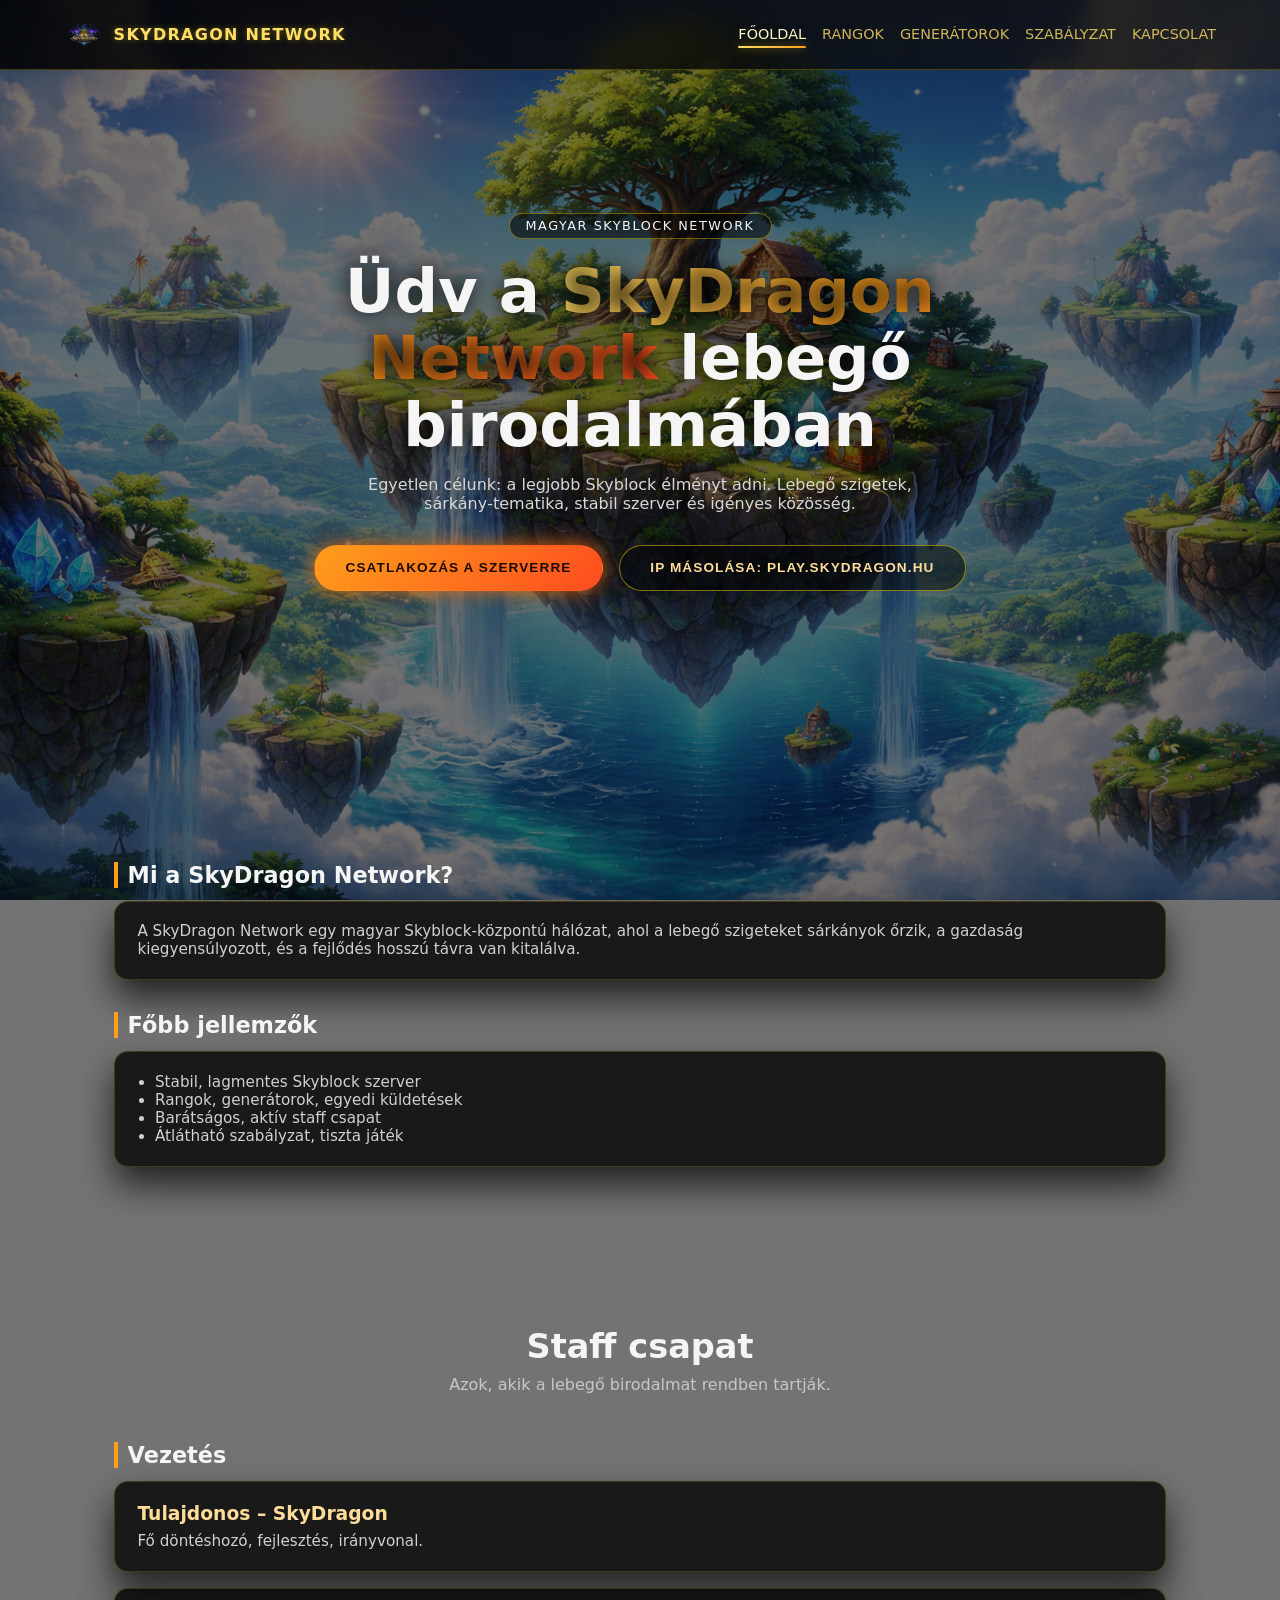
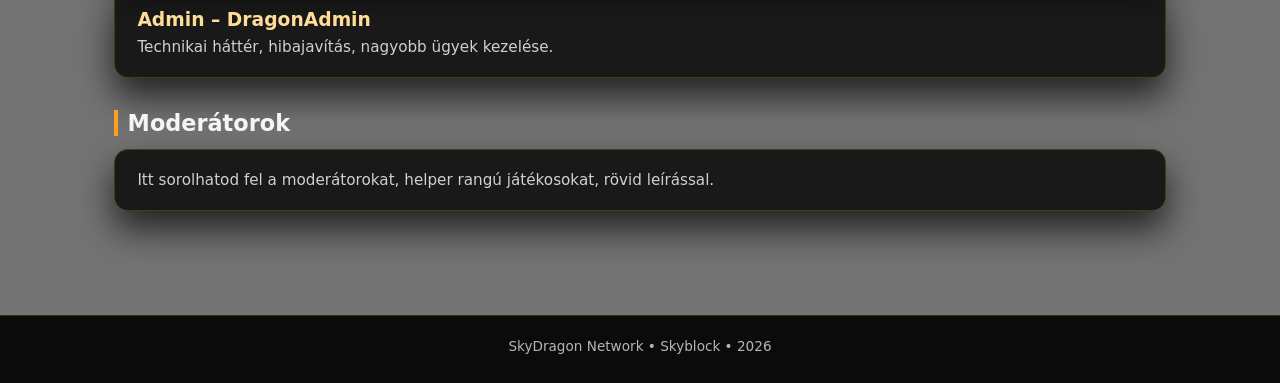
<file: index.html>
<!DOCTYPE html>
<html lang="hu">
<head>
    <meta charset="UTF-8">
    <title>SkyDragon Network • Főoldal</title>
    <link rel="stylesheet" href="style.css">
    <link rel="icon" href="logo.png" type="image/x-icon">
</head>
<body>

<header>
    <div class="nav">

        <div class="logo">
            <img src="logo.png" class="logo-icon" alt="SkyDragon Logo">
            SkyDragon Network
        </div>

        <nav class="nav-links">
            <a href="index.html" class="active">Főoldal</a>
            <a href="ranks.html">Rangok</a>
            <a href="generators.html">Generátorok</a>
            <a href="rules.html">Szabályzat</a>
            <a href="contact.html">Kapcsolat</a>
        </nav>

    </div>
</header>




<section class="hero">
    <div class="hero-inner">
        <div class="hero-badge">Magyar Skyblock Network</div>

        <h1 class="hero-title">
            Üdv a <span>SkyDragon Network</span> lebegő birodalmában
        </h1>

        <p class="hero-subtitle">
            Egyetlen célunk: a legjobb Skyblock élményt adni.
            Lebegő szigetek, sárkány‑tematika, stabil szerver és igényes közösség.
        </p>

        <div class="hero-actions">
            <button class="btn btn-primary">Csatlakozás a szerverre</button>

            <button class="btn btn-ghost"
                onclick="navigator.clipboard.writeText('play.skydragon.hu')">
                IP másolása: play.skydragon.hu
            </button>
        </div>
    </div>
</section>

<main>
    <section class="section">
        <h2 class="section-title">Mi a SkyDragon Network?</h2>
        <div class="card">
            <p>
                A SkyDragon Network egy magyar Skyblock‑központú hálózat, ahol a lebegő szigeteket
                sárkányok őrzik, a gazdaság kiegyensúlyozott, és a fejlődés hosszú távra van kitalálva.
            </p>
        </div>
    </section>

    <section class="section">
        <h2 class="section-title">Főbb jellemzők</h2>
        <div class="card">
            <ul>
                <li>Stabil, lagmentes Skyblock szerver</li>
                <li>Rangok, generátorok, egyedi küldetések</li>
                <li>Barátságos, aktív staff csapat</li>
                <li>Átlátható szabályzat, tiszta játék</li>
            </ul>
        </div>
    </section>
</main>

<main>
    <div class="page-hero">
        <h1>Staff csapat</h1>
        <p>Azok, akik a lebegő birodalmat rendben tartják.</p>
    </div>

    <section class="section">
        <h2 class="section-title">Vezetés</h2>

        <div class="card">
            <h3>Tulajdonos – SkyDragon</h3>
            <p>Fő döntéshozó, fejlesztés, irányvonal.</p>
        </div>

        <div class="card">
            <h3>Admin – DragonAdmin</h3>
            <p>Technikai háttér, hibajavítás, nagyobb ügyek kezelése.</p>
        </div>
    </section>

    <section class="section">
        <h2 class="section-title">Moderátorok</h2>
        <div class="card">
            <p>Itt sorolhatod fel a moderátorokat, helper rangú játékosokat, rövid leírással.</p>
        </div>
    </section>
</main>

<footer>
    SkyDragon Network • Skyblock • 2026
</footer>

</body>
</html>
</file>
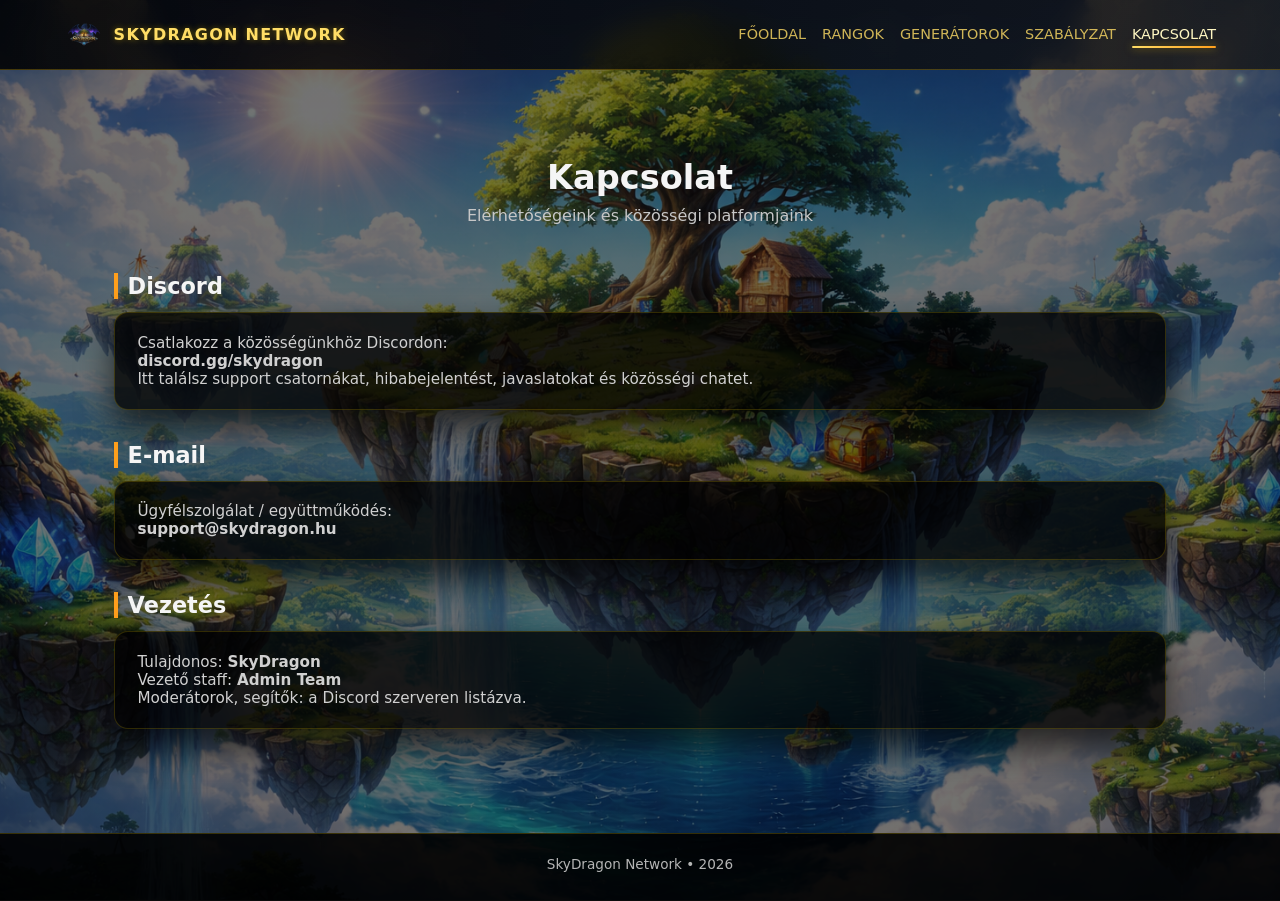
<file: contact.html>
<!DOCTYPE html>
<html lang="hu">
<head>
    <meta charset="UTF-8">
    <title>SkyDragon Network • Kapcsolat</title>
    <link rel="stylesheet" href="style.css">
    <link rel="icon" href="logo.png" type="image/x-icon">
</head>
<body>


<header>
    <div class="nav">
        <div class="logo">
            <img src="logo.png" class="logo-icon" alt="SkyDragon Logo">
            SkyDragon Network
        </div>
        <nav class="nav-links">
            <a href="index.html">Főoldal</a>
            <a href="ranks.html">Rangok</a>
            <a href="generators.html">Generátorok</a>
            <a href="rules.html">Szabályzat</a>
            <a href="contact.html" class="active">Kapcsolat</a>
        </nav>
    </div>
</header>

<main>
    <div class="page-hero">
        <h1>Kapcsolat</h1>
        <p>Elérhetőségeink és közösségi platformjaink</p>
    </div>

    <section class="section">
        <h2 class="section-title">Discord</h2>
        <div class="card">
            <p>Csatlakozz a közösségünkhöz Discordon:</p>
            <p><strong>discord.gg/skydragon</strong></p>
            <p>Itt találsz support csatornákat, hibabejelentést, javaslatokat és közösségi chatet.</p>
        </div>
    </section>

    <section class="section">
        <h2 class="section-title">E-mail</h2>
        <div class="card">
            <p>Ügyfélszolgálat / együttműködés:</p>
            <p><strong>support@skydragon.hu</strong></p>
        </div>
    </section>

    <section class="section">
        <h2 class="section-title">Vezetés</h2>
        <div class="card">
            <p>Tulajdonos: <strong>SkyDragon</strong></p>
            <p>Vezető staff: <strong>Admin Team</strong></p>
            <p>Moderátorok, segítők: a Discord szerveren listázva.</p>
        </div>
    </section>
</main>

<footer>
    SkyDragon Network • 2026
</footer>

</body>
</html>
</file>
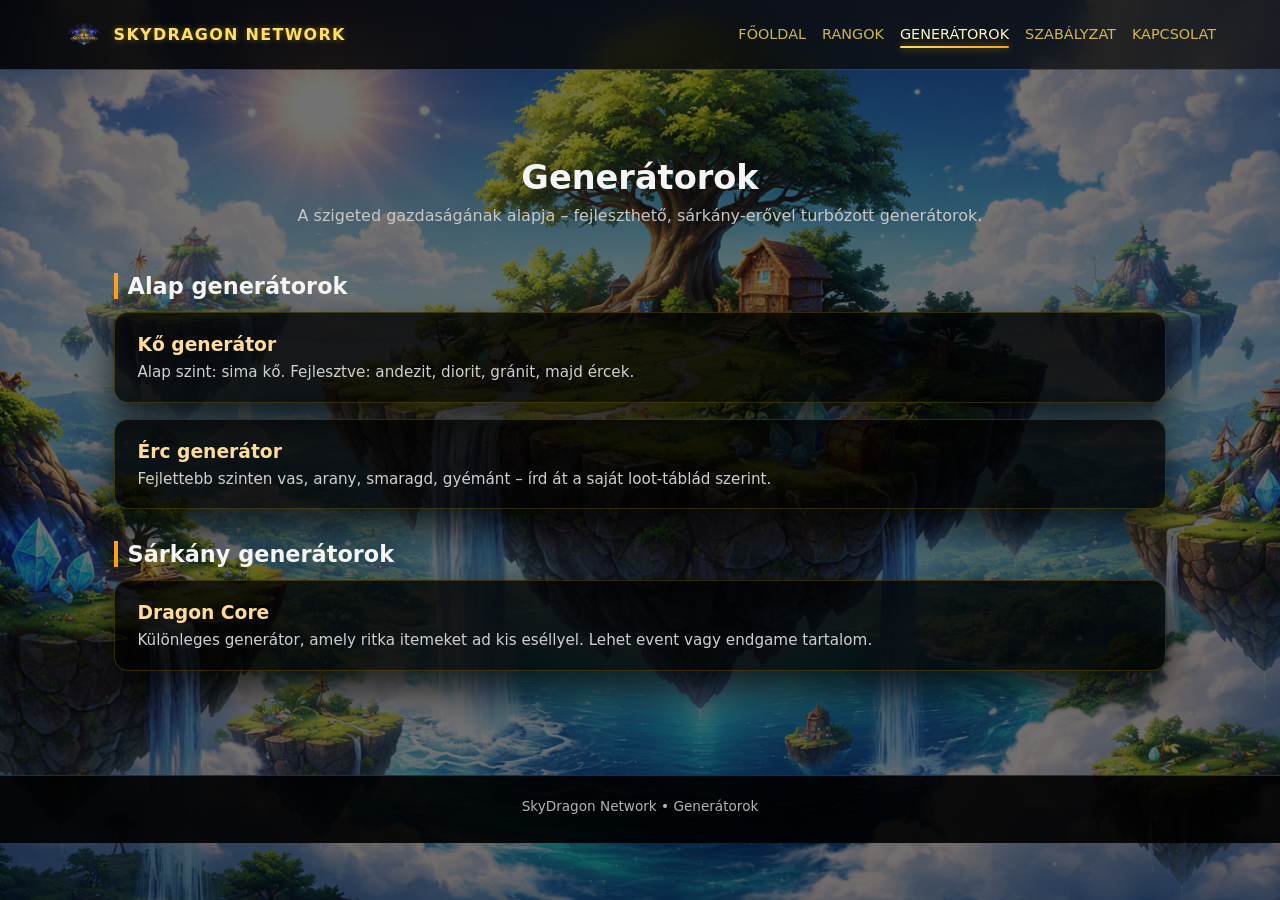
<file: generators.html>
<!DOCTYPE html>
<html lang="hu">
<head>
    <meta charset="UTF-8">
    <title>SkyDragon Network • Generátorok</title>
    <link rel="stylesheet" href="style.css">
    <link rel="icon" href="logo.png" type="image/x-icon">
</head>
<body>
<header>
    <div class="nav">
        <div class="logo">
            <img src="logo.png" class="logo-icon" alt="SkyDragon Logo">
            SkyDragon Network
        </div>
        <nav class="nav-links">
            <a href="index.html">Főoldal</a>
            <a href="ranks.html">Rangok</a>
            <a href="generators.html" class="active">Generátorok</a>
            <a href="rules.html">Szabályzat</a>
            <a href="contact.html">Kapcsolat</a>
        </nav>
    </div>
</header>

<main>
    <div class="page-hero">
        <h1>Generátorok</h1>
        <p>A szigeted gazdaságának alapja – fejleszthető, sárkány‑erővel turbózott generátorok.</p>
    </div>

    <section class="section">
        <h2 class="section-title">Alap generátorok</h2>
        <div class="card">
            <h3>Kő generátor</h3>
            <p>Alap szint: sima kő. Fejlesztve: andezit, diorit, gránit, majd ércek.</p>
        </div>
        <div class="card">
            <h3>Érc generátor</h3>
            <p>Fejlettebb szinten vas, arany, smaragd, gyémánt – írd át a saját loot‑táblád szerint.</p>
        </div>
    </section>

    <section class="section">
        <h2 class="section-title">Sárkány generátorok</h2>
        <div class="card">
            <h3>Dragon Core</h3>
            <p>Különleges generátor, amely ritka itemeket ad kis eséllyel. Lehet event vagy endgame tartalom.</p>
        </div>
    </section>
</main>

<footer>
    SkyDragon Network • Generátorok
</footer>
</body>
</html>
</file>
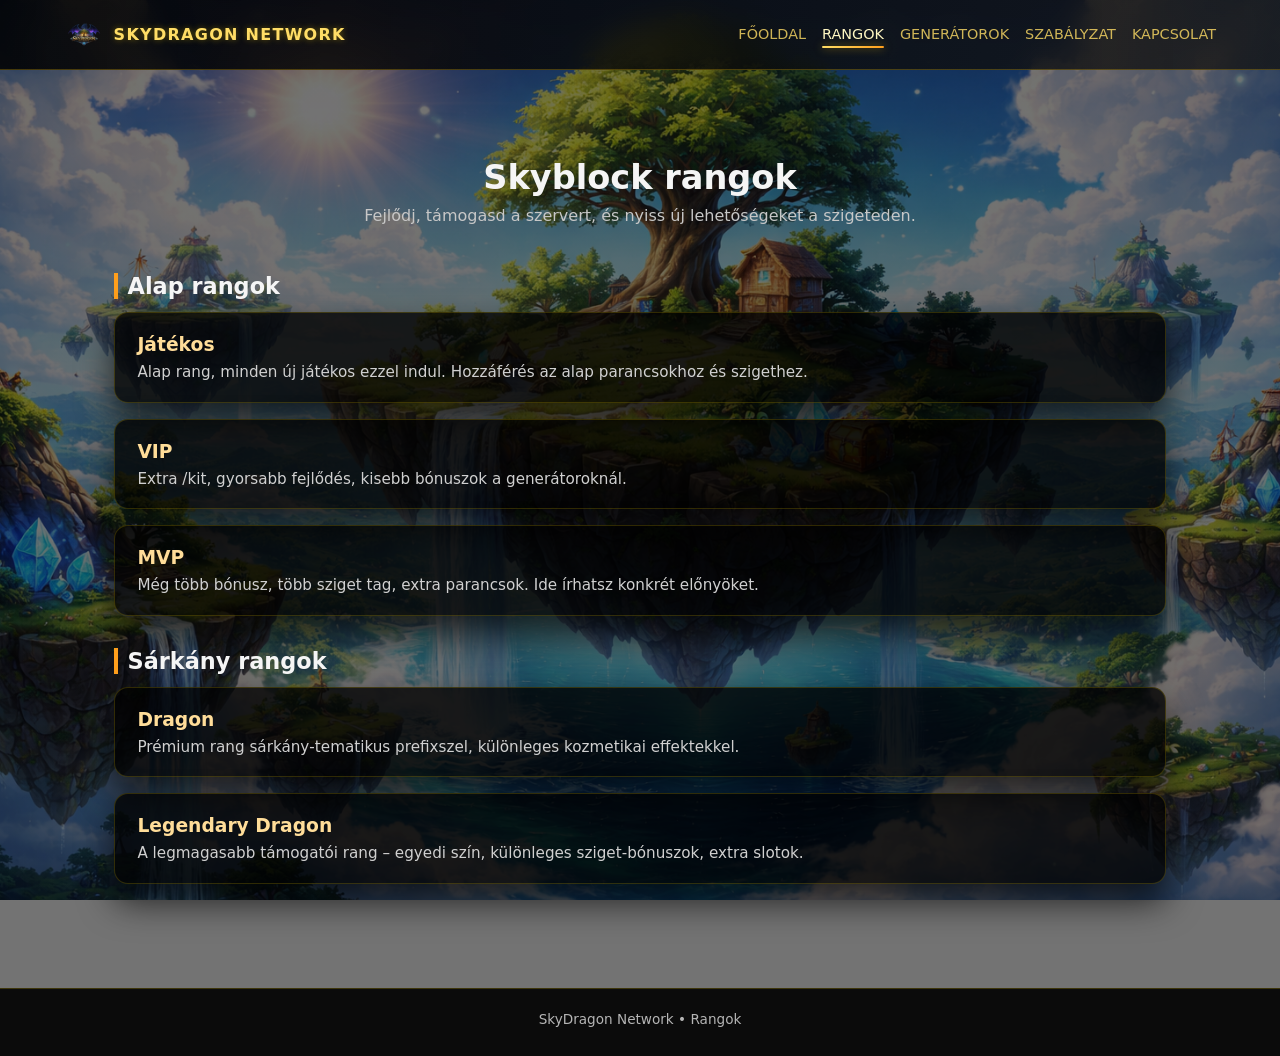
<file: ranks.html>
<!DOCTYPE html>
<html lang="hu">
<head>
    <meta charset="UTF-8">
    <title>SkyDragon Network • Rangok</title>
    <link rel="stylesheet" href="style.css">
    <link rel="icon" href="logo.png" type="image/x-icon">
</head>
<body>
<header>
    <div class="nav">
        <div class="logo">
            <img src="logo.png" class="logo-icon" alt="SkyDragon Logo">
            SkyDragon Network
        </div>
        <nav class="nav-links">
            <a href="index.html">Főoldal</a>
            <a href="ranks.html" class="active">Rangok</a>
            <a href="generators.html">Generátorok</a>
            <a href="rules.html">Szabályzat</a>
            <a href="contact.html">Kapcsolat</a>
        </nav>
    </div>
</header>

<main>
    <div class="page-hero">
        <h1>Skyblock rangok</h1>
        <p>Fejlődj, támogasd a szervert, és nyiss új lehetőségeket a szigeteden.</p>
    </div>

    <section class="section">
        <h2 class="section-title">Alap rangok</h2>
        <div class="card">
            <h3>Játékos</h3>
            <p>Alap rang, minden új játékos ezzel indul. Hozzáférés az alap parancsokhoz és szigethez.</p>
        </div>
        <div class="card">
            <h3>VIP</h3>
            <p>Extra /kit, gyorsabb fejlődés, kisebb bónuszok a generátoroknál.</p>
        </div>
        <div class="card">
            <h3>MVP</h3>
            <p>Még több bónusz, több sziget tag, extra parancsok. Ide írhatsz konkrét előnyöket.</p>
        </div>
    </section>

    <section class="section">
        <h2 class="section-title">Sárkány rangok</h2>
        <div class="card">
            <h3>Dragon</h3>
            <p>Prémium rang sárkány‑tematikus prefixszel, különleges kozmetikai effektekkel.</p>
        </div>
        <div class="card">
            <h3>Legendary Dragon</h3>
            <p>A legmagasabb támogatói rang – egyedi szín, különleges sziget‑bónuszok, extra slotok.</p>
        </div>
    </section>
</main>

<footer>
    SkyDragon Network • Rangok
</footer>
</body>
</html>
</file>
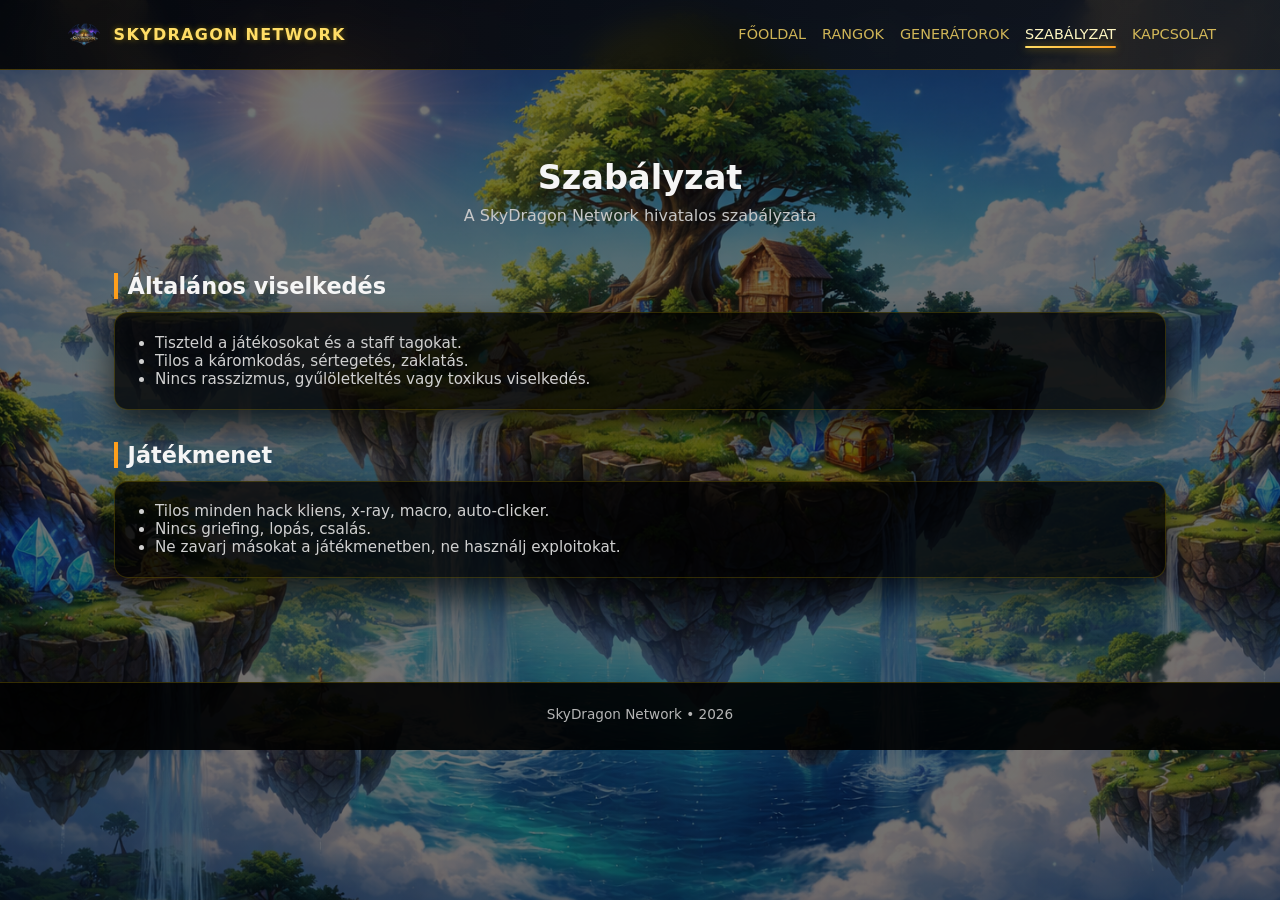
<file: rules.html>
<!DOCTYPE html>
<html lang="hu">
<head>
    <meta charset="UTF-8">
    <title>SkyDragon Network • Szabályzat</title>
    <link rel="stylesheet" href="style.css">
    <link rel="icon" href="logo.png" type="image/x-icon">
</head>
<body>


<header>
    <div class="nav">
        <div class="logo">
            <img src="logo.png" class="logo-icon" alt="SkyDragon Logo">
            SkyDragon Network
        </div>
        <nav class="nav-links">
            <a href="index.html">Főoldal</a>
            <a href="ranks.html">Rangok</a>
            <a href="generators.html">Generátorok</a>
            <a href="rules.html" class="active">Szabályzat</a>
            <a href="contact.html">Kapcsolat</a>
        </nav>
    </div>
</header>

<main>
    <div class="page-hero">
        <h1>Szabályzat</h1>
        <p>A SkyDragon Network hivatalos szabályzata</p>
    </div>

    <section class="section">
        <h2 class="section-title">Általános viselkedés</h2>
        <div class="card">
            <ul>
                <li>Tiszteld a játékosokat és a staff tagokat.</li>
                <li>Tilos a káromkodás, sértegetés, zaklatás.</li>
                <li>Nincs rasszizmus, gyűlöletkeltés vagy toxikus viselkedés.</li>
            </ul>
        </div>
    </section>

    <section class="section">
        <h2 class="section-title">Játékmenet</h2>
        <div class="card">
            <ul>
                <li>Tilos minden hack kliens, x-ray, macro, auto-clicker.</li>
                <li>Nincs griefing, lopás, csalás.</li>
                <li>Ne zavarj másokat a játékmenetben, ne használj exploitokat.</li>
            </ul>   
        </div>
    </section>
</main>
<footer> 
    SkyDragon Network • 2026 
</footer> 
</body>
</html>
</file>
<file: style.css>
* {
    margin: 0;
    padding: 0;
    box-sizing: border-box;
}

body {
    font-family: "Segoe UI", system-ui, sans-serif;
    background:
        linear-gradient(rgba(0,0,0,0.55), rgba(0,0,0,0.55)),
        url("hatter.jpg") no-repeat center center fixed;
    background-size: cover;
    color: #f5f5f5;
    min-height: 100vh;
    overflow-x: hidden;
}

/* Globális linkek */
a {
    color: #ffdd66;
    text-decoration: none;
}
a:hover {
    text-decoration: underline;
}

/* Navigáció */
header {
    position: sticky;
    top: 0;
    z-index: 50;
    backdrop-filter: blur(14px);
    border-bottom: 1px solid rgba(255, 200, 0, 0.25);
    background: linear-gradient(to right, rgba(0, 0, 0, 0.85), rgba(20, 20, 20, 0.78));
}

.nav {
    max-width: 1200px;
    margin: 0 auto;
    padding: 0.9rem 1.5rem;
    display: flex;
    align-items: center;
    justify-content: space-between;
    text-decoration: none;
}

.logo {
    display: flex;
    align-items: center;
    gap: 0.6rem;
    font-weight: 700;
    letter-spacing: 0.08em;
    text-transform: uppercase;
    color: #ffdd66;
    text-shadow: 0 0 6px rgba(255, 215, 0, 0.4);
}

.logo-icon {
    width: 40px;
    height: 40px;
    object-fit: contain;
    border-radius: 6px;
}


.nav-links {
    display: flex;
    flex-wrap: wrap;
    gap: 1rem;
    font-size: 0.9rem;
    text-transform: uppercase;
    text-decoration: none;
}

.nav-links a {
    opacity: 0.8;
    transition: opacity 0.15s ease, color 0.15s ease;
    text-decoration: none;
}
.nav-links a:hover { 
    opacity: 1; 
    color: #ffdd66; 
    text-decoration: none;
}
.nav-links a.active {
    opacity: 1;
    color: #fff7c2;
    position: relative;
    text-decoration: none;
}

.nav-links a.active::after {
    content: "";
    position: absolute;
    bottom: -6px;
    left: 0;
    width: 100%;
    height: 2px;
    background: linear-gradient(to right, #ffdd66, #ff9f1c);
    border-radius: 999px;
    box-shadow: 0 0 8px rgba(255, 200, 0, 0.6);
    text-decoration: none;
}


/* Hero */
.hero {
    position: relative;
    min-height: 80vh;
    display: flex;
    align-items: center;
    justify-content: center;
    text-align: center;
    overflow: hidden;
}

.hero-inner {
    position: relative;
    z-index: 5;
    max-width: 900px;
    padding: 3rem 1.5rem 4rem;
}

.hero-badge {
    display: inline-flex;
    align-items: center;
    gap: 0.4rem;
    padding: 0.3rem 1rem;
    border-radius: 999px;
    background: rgba(0, 0, 0, 0.55);
    border: 1px solid rgba(255, 215, 0, 0.4);
    font-size: 0.8rem;
    letter-spacing: 0.12em;
    margin-bottom: 1.2rem;
    text-transform: uppercase;
}

.hero-title {
    font-size: clamp(2.6rem, 5vw, 3.8rem);
    line-height: 1.1;
    margin-bottom: 1rem;
    text-shadow: 0 0 20px rgba(0, 0, 0, 0.9);
}

.hero-title span {
    background: linear-gradient(120deg, #ffdd66, #ff9f1c, #ff4b1f);
    -webkit-background-clip: text;
    color: transparent;
}

.hero-subtitle {
    max-width: 650px;
    margin: 0 auto 2rem;
    color: #d7d7d7;
    font-size: 1rem;
}

.hero-actions {
    display: flex;
    justify-content: center;
    flex-wrap: wrap;
    gap: 1rem;
    margin-bottom: 2.5rem;
}

.btn {
    padding: 0.9rem 1.9rem;
    border-radius: 999px;
    border: 1px solid transparent;
    font-weight: 600;
    letter-spacing: 0.08em;
    text-transform: uppercase;
    font-size: 0.85rem;
    cursor: pointer;
    transition: all 0.18s ease-out;
}

.btn-primary {
    background: linear-gradient(135deg, #ff9f1c, #ff4b1f);
    color: #1b0b02;
    box-shadow: 0 0 20px rgba(255, 111, 0, 0.8);
}
.btn-primary:hover {
    transform: translateY(-2px) scale(1.03);
    box-shadow: 0 0 26px rgba(255, 111, 0, 1);
}

.btn-ghost {
    background: rgba(0, 0, 0, 0.5);
    border-color: rgba(255, 215, 0, 0.5);
    color: #ffdd99;
}
.btn-ghost:hover {
    background: rgba(255, 215, 0, 0.1);
}

/* Tartalom szekciók */
main {
    max-width: 1100px;
    margin: 0 auto;
    padding: 2.5rem 1.5rem 3.5rem;
}

.page-hero {
    padding: 3rem 1.5rem 1rem;
    text-align: center;
}

.page-hero h1 {
    font-size: 2.1rem;
    margin-bottom: 0.6rem;
}
.page-hero p {
    color: #c7c7c7;
}

/* Kártyák, listák */
.section {
    margin-top: 2rem;
}

.section-title {
    font-size: 1.4rem;
    margin-bottom: 0.8rem;
    border-left: 4px solid #ff9f1c;
    padding-left: 0.6rem;
}

.card {
    background: rgba(0, 0, 0, 0.78);
    border-radius: 14px;
    padding: 1.3rem 1.4rem;
    border: 1px solid rgba(255, 215, 0, 0.18);
    margin-bottom: 1rem;
    box-shadow: 0 18px 35px rgba(0, 0, 0, 0.7);
}

.card h2,
.card h3 {
    margin-bottom: 0.5rem;
    color: #ffdd99;
}

.card p,
.card li {
    font-size: 0.95rem;
    color: #d0d0d0;
}

ul {
    padding-left: 1.1rem;
}

/* Lábléc */
footer {
    border-top: 1px solid rgba(255, 215, 0, 0.2);
    padding: 1.4rem 1.5rem 1.8rem;
    text-align: center;
    font-size: 0.85rem;
    color: #b5b5b5;
    background: rgba(0, 0, 0, 0.9);
    margin-top: 2rem;
}

/* Reszponzív */
@media (max-width: 720px) {
    .nav {
        flex-direction: column;
        gap: 0.6rem;
    }
    .nav-links {
        justify-content: center;
        font-size: 0.8rem;
    }
    .hero-inner {
        padding-top: 2.5rem;
    }
}
</file>
